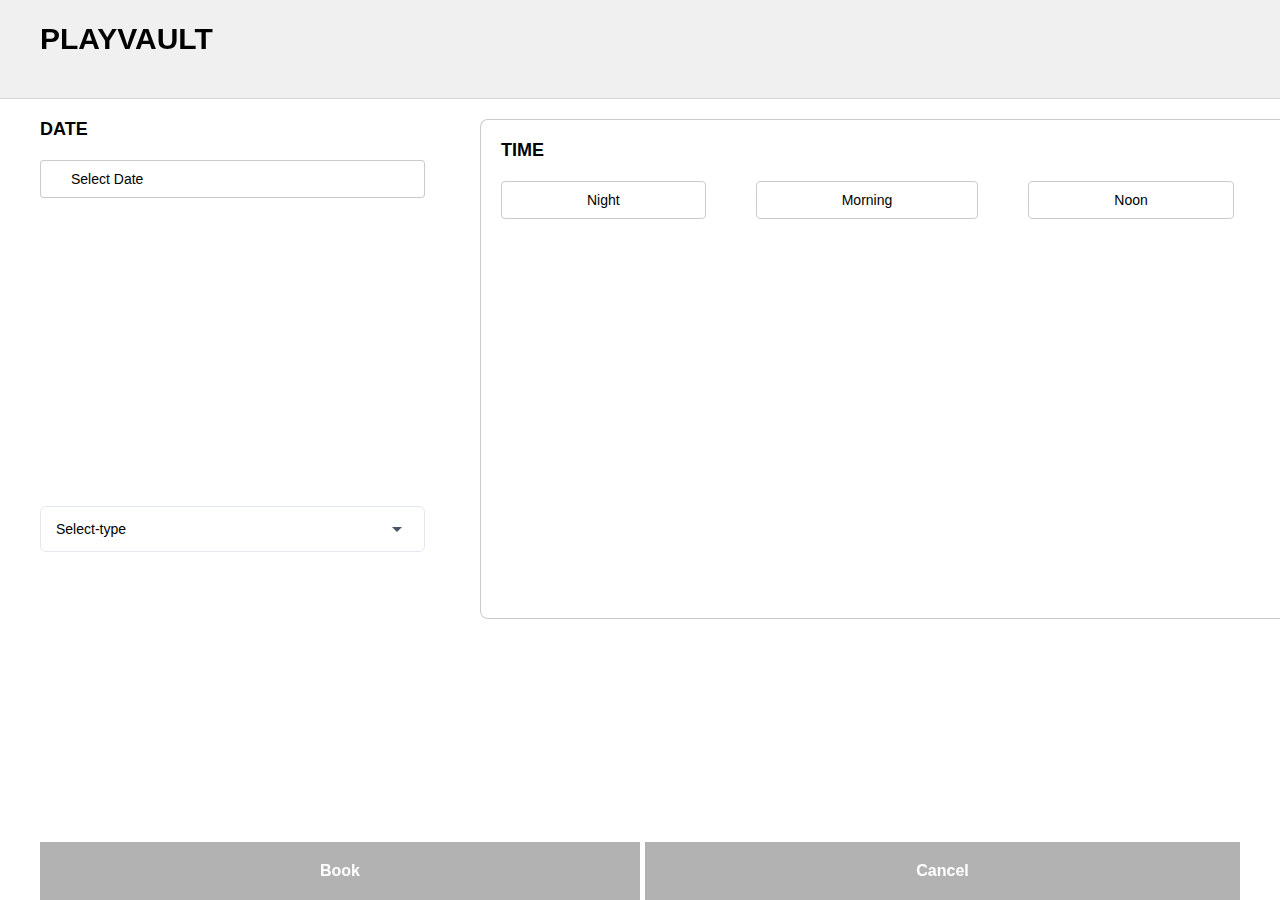
<file: PlayVault HTML/ClientBooking.html>
<!DOCTYPE html>
<html lang="en">
<head>
    <meta charset="UTF-8">
    <meta name="viewport" content="width=device-width, initial-scale=1.0">
    <title>PlayVault - Turf Management</title>
    <link rel="stylesheet" href="../PlayVault CSS/Clientbooking.css">
    <!-- <link rel="stylesheet" href="https://cdnjs.cloudflare.com/ajax/libs/font-awesome/6.0.0/css/all.min.css"> -->
</head>
<body>
    <div class="main">
        <nav class="NavigationBar">
            <div class="Icon">
                <a href="#">
                    <h2 class="logo">PLAYVAULT</h2>
                </a>
            </div>
        </nav>
        <div class="content-container">
            <div class="left-side">
                <h2>DATE</h2>
                <div class="date-section">
                    <button id="dateButton" class="selection-button">7 January 2025</button>
                    <div id="calendarPopup" class="calendar-popup hidden">
                        <div class="calendar-header">
                            <button class="calendar-nav" id="prevMonth">&lt;</button>
                            <span id="currentMonth">January</span>
                            <button class="calendar-nav" id="nextMonth">&gt;</button>
                        </div>
                        <div class="calendar-days">
                            <div>Sun</div>
                            <div>Mon</div>
                            <div>Tue</div>
                            <div>Wed</div>
                            <div>Thu</div>
                            <div>Fri</div>
                            <div>Sat</div>
                        </div>
                        <div id="calendarDates" class="calendar-dates"></div>
                    </div>
                </div>

                <div class="bulk-section">
                    <div class="bulk-actions">
                        <div class="custom-dropdown" id="bulkPeriod">
                            <div class="dropdown-selected" data-value="daily">
                                <span class="selected-text">Select-type</span>
                                <svg class="dropdown-arrow" viewBox="0 0 24 24" width="24" height="24">
                                    <path d="M7 10l5 5 5-5z" />
                                </svg>
                            </div>
                            <div class="dropdown-options">
                                <div class="dropdown-option" data-value="daily">Daily</div>
                                <div class="dropdown-option" data-value="weekly">Weekly</div>
                                <div class="dropdown-option" data-value="monthly">Monthly</div>
                            </div>
                        </div>
                        <!-- <button id="bulkBlockBtn" class="bulk-button">Block Time Range</button> -->
                    </div>
                </div>
            </div>

            <div class="right-side">
                <div class="time-container">
                    <h2>TIME</h2>
                    <div class="period-buttons">
                        <button class="period-button" data-period="Night">Night</button>
                        <button class="period-button" data-period="Morning">Morning</button>
                        <button class="period-button" data-period="Noon">Noon</button>
                        <button class="period-button" data-period="Evening">Evening</button>
                    </div>
                    <div class="slot-buttons"></div>
                    <div id="bulkTimeRange" class="bulk-time-range hidden">
                        <h3>Select Time Range</h3>
                        <div class="time-selection-container">
                            <div class="time-select-group">
                                <label>Start Time</label>
                                <div class="custom-dropdown" id="startTimeDropdown">
                                    <button class="dropdown-toggle">Start-time</button>
                                    <div class="dropdown-menu">
                                        <!-- Time slots will be inserted here by JavaScript -->
                                    </div>
                                </div>
                            </div>
                            <div class="time-select-group">
                                <label>End Time</label>
                                <div class="custom-dropdown" id="endTimeDropdown">
                                    <button class="dropdown-toggle">End-time</button>
                                    <div class="dropdown-menu">
                                        <!-- Time slots will be inserted here by JavaScript -->
                                    </div>
                                </div>
                            </div>
                        </div>
                        <div class="bulk-time-actions">
                            <button id="confirmBulkBlock">Block</button>
                            <button id="cancelBulkBlock">Unblock</button>
                        </div>
                    </div>
                </div>
            </div>
        </div>

        <div class="bottom-container">
            <button id="bookBtn" class="bottom-button">Book</button>
            <button id="cancelBtn" class="bottom-button">Cancel</button>
        </div>
    </div>
    <script src="../PlayVault JS/Clientbooking.js"></script>
</body>
</html>
</file>
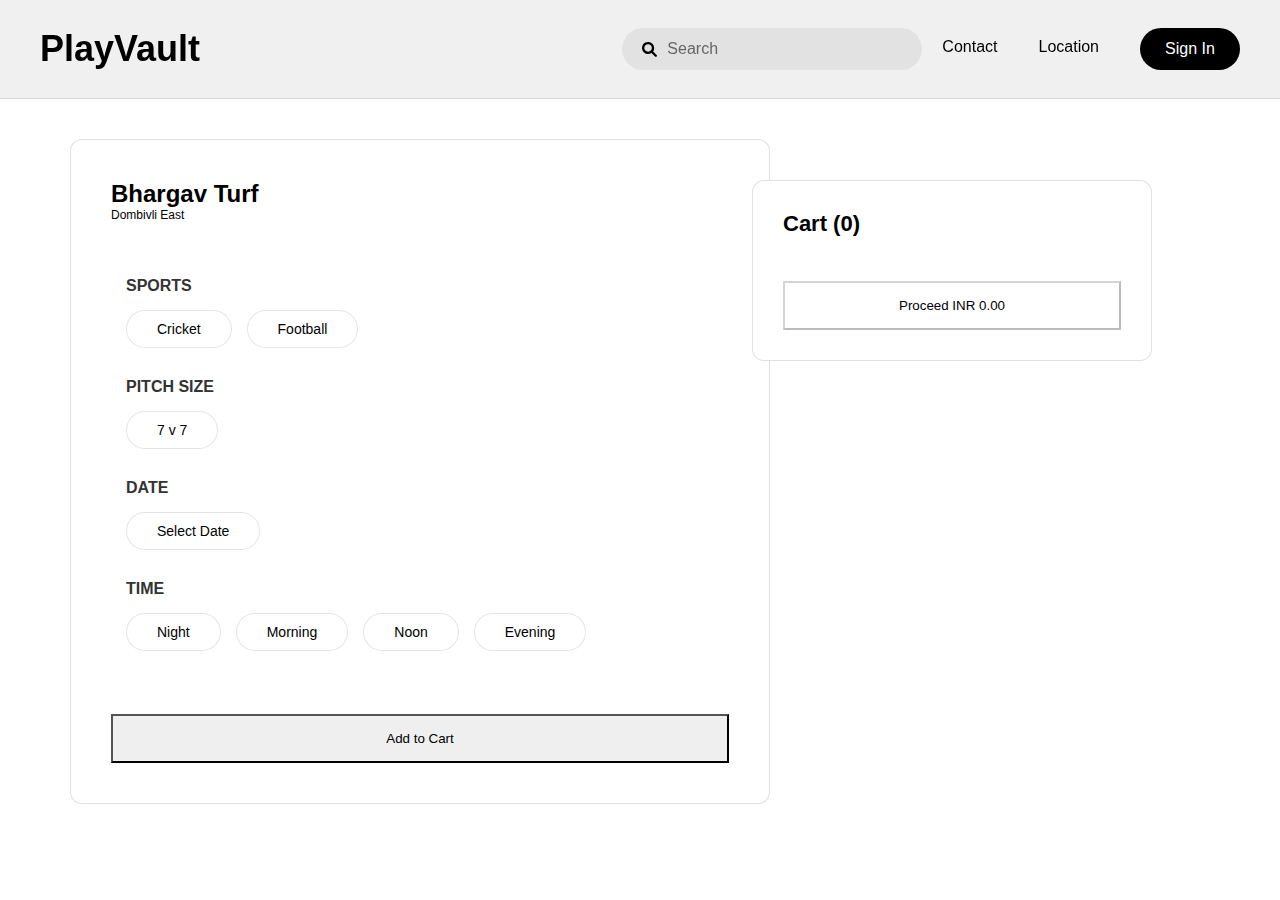
<file: Test/Test.html>
<!DOCTYPE html>
<html lang="en">

<head>
    <meta charset="UTF-8">
    <meta name="viewport" content="width=device-width, initial-scale=1.0">
    <title>PlayVault</title>
    <!-- Link to external CSS stylesheet -->
    <link rel="stylesheet" href="../PlayVault CSS/Navigation.css">
    <link rel="stylesheet" href="../PlayVault CSS/Sign-in.css">
    <link rel="stylesheet" href="../PlayVault CSS/Location.css">
    <link rel="stylesheet" href="../Test/Test.css">
    <!-- Link to Font Awesome for icons -->
    <link rel="stylesheet" href="https://cdnjs.cloudflare.com/ajax/libs/font-awesome/6.0.0/css/all.min.css">
</head>

<body>
    <div class="main">
        <!-- Navigation Bar -->
        <nav class="NavigationBar">
            <div class="Icon">
                <!-- Logo of the website -->
                <a href="#">
                    <h2 class="logo">PlayVault</h2>
                </a>
            </div>

            <div class="Menu">
                <!-- Search Button with Icon -->
                <button class="Search-Button">
                    <span class="search-icon"><i class="fas fa-search"></i></span>
                    <span class="search-text">Search</span>
                </button>

                <!-- Navigation Links -->
                <ul class="nav-links">
                    <li><a href="#">Contact</a></li>
                    <li><a href="#location">Location</a></li>
                </ul>
            </div>

            <!-- Sign-in Button -->
            <button class="signInButton" onclick="openLoginModal()">Sign In</button>
        </nav>

    <div class="main-container">
        <!-- Left side - Booking Form -->
        <div class="booking-container">
            <div class="booking-card">
                <header class="booking-header">
                    <h1>Bhargav Turf</h1>
                    <p>Dombivli East</p>
                </header>

                <!-- Form Fields -->
                <section class="section">
                    <h2>SPORTS</h2>
                    <div class="button-group">
                        <button class="selection-button" data-type="sport">Cricket</button>
                        <button class="selection-button" data-type="sport">Football</button>
                    </div>
                </section>

                <!-- Pitch Size -->
                <section class="section">
                    <h2>PITCH SIZE</h2>
                    <div class="button-group">
                        <button class="selection-button" data-type="pitch">7 v 7</button>
                    </div>
                </section>

                <!-- Date Selection -->
                <section class="section">
                    <h2>DATE</h2>
                    <div class="button-group">
                        <button id="dateButton" class="selection-button">1 Jan 2025</button>
                    </div>
                    <!-- Calendar popup -->

                    <div id="calendarPopup" class="calendar-popup">
                        <div class="calendar-header">
                            <button class="calendar-nav" id="prevMonth">&lt;</button>
                            <span id="currentMonth">January</span>
                            <button class="calendar-nav" id="nextMonth">&gt;</button>
                        </div>
                        <div class="calendar-days">
                            <div>Sun</div>
                            <div>Mon</div>
                            <div>Tue</div>
                            <div>Wed</div>
                            <div>Thu</div>
                            <div>Fri</div>
                            <div>Sat</div>
                        </div>
                        <div id="calendarDates" class="calendar-dates"></div>
                    </div>
                </section>

                <!-- Time Selection -->
                <section class="section">
                    <h2>TIME</h2>
                    <div class="time-slots">
                        <div class="period-buttons">
                            <button class="period-button" data-period="Night">Night</button>
                            <button class="period-button" data-period="Morning">Morning</button>
                            <button class="period-button" data-period="Noon">Noon</button>
                            <button class="period-button" data-period="Evening">Evening</button>
                        </div>
                        <div class="slot-buttons"></div>
                    </div>
                </section>

                    <!-- Action Button -->
                    <div class="action-buttons">
                        <button class="button primary" id="addToCartBtn">Add to Cart</button>
                    </div>
                </div>
            </div>
        </div>

        <!-- Right side - Cart -->
        <div class="cart-container">
            <div class="cart-card">
                <h2 class="cart-title">Cart (<span id="cartCount">0</span>)</h2>
                <div id="cartItems" class="cart-items">
                    <!-- Cart items will be populated by JavaScript -->
                </div>
                <div class="cart-total" id="cartTotal">
                    <button class="button primary proceed-btn" id="proceedBtn" disabled>
                        Proceed INR 0.00
                    </button>
                </div>
            </div>
        </div>
    </div>
    <script src="../Test/Test.js"></script>
</body>
</html>
</file>
<file: PlayVault CSS/Sign-in.css>
.modal-overlay {
    display: none;
    position: fixed;
    top: 0;
    left: 0;
    width: 100%;
    height: 100%;
    background-color: rgba(0, 0, 0, 0.5);
    z-index: 1100;
    justify-content: center;
    align-items: center;
  }
  
  .login-container {
    /* min-height: 400px; 
    max-height: 500px;  */
    height: 500px;
    background-color: white;
    padding: 50px;
    border-radius: 8px;
    width: 100%;
    max-width: 500px;
    position: fixed;
    top: 50%;
    left: 50%;
    transform: translate(-50%, -50%);  /* moves the element upward by 50% of its height and leftward by 50% of its width, effectively centering the element both horizontally and vertically within its parent element*/
    animation: slideDown 0.3s ease-out;
  }
  
  /* Close Button */
  
  .close-button {
    position: absolute;  /* position an element relative to its nearest positioned ancestor  */
    top: 16px;
    right: 16px;
    font-size: 28px;
    background: none;
    border: none;
    cursor: pointer;
    color: #666;
    transition: color 0.3s;
  }
  
  .close-button:hover {
    color: #333;
  }
  
  /* Get started  */
  
  .modal-title {
    text-align: center;
    margin-bottom: 30px;
    font-size: 24px;
    font-weight: bold;
  }
  
  /* Modal Buttons Google and Email */
  
  .modal-button {
    width: 100%;
    padding: 15px;
    margin-bottom: 15px;
    border: 1px solid #ddd;
    border-radius: 4px;
    background-color: white;
    cursor: pointer;
    display: grid;
    grid-template-columns: 60px 1fr;
    align-items: center;
    font-size: 16px;
    transition: 0.3s;
    text-align: left;
    justify-content: space-between;
    padding: 15px 20px; /* Add padding to adjust spacing */
  }
  
  
  .modal-button:hover {
    background-color: #f5f5f5;
  }
  
  /* Icon of the buttons like google and email */
  
  .modal-button i {
    font-size: 20px;
    min-width: 24px;
    text-align: left;
  }
  
  /* Text of the buttons like google and email */
  
  .modal-button span {
    grid-column: 2;
    text-align: center;
    padding-right: 50px;
  }
  
  /* Divider i.e. OR */
  .divider {
    text-align: center;
    margin: 24px 0 24px;
    color: black;
    position: relative;
    font-size: 14px;
  }
  
  .divider::before,
  .divider::after {
    content: "";
    position: absolute;
    top: 50%;
    width: 45%;
    height: 1px;
    background-color: #ddd;
  }
  
  .divider::before {
    left: 0;
  }
  
  .divider::after {
    right: 0;
  }
  
  /* Mobile Input Section */
  .mobile-input {
    display: flex;
    align-items: center;
    gap: 12px;
    padding-bottom: 8px;
  }
  
  /* Indian Flag Icon */
  
  .country-code {
    display: flex;
    align-items: center;
    gap: 8px;
    color: #333;
    font-size: 16px;
  }
  
  .flag-icon {
    width: 20px;
    height: 15px;
    object-fit: contain;
  }
  
  /* Enter mobile number text */
  
  .mobile-number-input {
    flex-grow: 1;
    border: none;
    outline: none;
    font-size: 16px;
    padding: 8px 0;
    background: transparent;
    border-bottom: 1px solid  #b8b6b6;
    align-items: center;
  }
  
  .mobile-number-input:focus{
    border-bottom: 1px solid black;
  }
  
  /* sign-in-Continue Button */
  .sign-in-continue-button{
    width: 100%;
    padding: 14px;
    border: none;
    border-radius: 8px;
    font-size: 16px;
    cursor: not-allowed;
    background-color: #e0e0e0;
    color: white;
    cursor: not-allowed;
    transition: background-color 0.3s, color 0.3s;
    margin-top: 80px;
    display: none;
  }
  
  .sign-in-continue-button.focused {
    display: block; /* Show button */
    
  }
  
  .sign-in-continue-button:not(:disabled) {
    background-color: #333;
    cursor: pointer;
  }
  
  /* Email Login Container */
  .email-login-container {
    height: 500px;
    background-color: white;
    padding: 50px;
    border-radius: 8px;
    width: 100%;
    max-width: 500px;
    position: fixed;
    top: 50%;
    left: 50%;
    transform: translate(-50%, -50%);
    animation: slideDown 0.3s ease-out;
  }
  
  .email-header {
    margin-bottom: 24px;
  }
  
  .back-button {
    position: absolute;
    top: 15px;
    left: 15px;
    font-size: 20px;
    cursor: pointer;
    color: black;
    background: none;
    border: none;
    padding: 5px;
    transition: color 0.3s;
  }
  
  /* Login with Email */
  
  .email-title {
    margin-top: 50px;
    margin-bottom: 30px;
    font-size: 24px;
    font-weight: bold;
  }
  
  /* Form Styles */
  .form-group {
    margin-bottom: 24px;
  }
  
  .form-group label {
    display: block;
    margin-bottom: 8px;
    color: #666;
    font-size: 14px;
  }
  
  .form-group input {
    width: 100%;
    padding: 12px;
    border: 1px solid #ddd;
    border-radius: 8px;
    font-size: 16px;
    outline: none;
    transition: border-color 0.3s;
  }
  
  .form-group input:focus {
    border-color: #333;
  }
  
  /* Continue Button */
  .Email-continue-button {
    width: 100%;
    padding: 14px;
    border: none;
    border-radius: 8px;
    font-size: 16px;
    cursor: not-allowed;
    background-color: #e0e0e0;
    color: white;
    transition: background-color 0.3s;
    margin-top: 170px;
  }
  
  .Email-continue-button:not(:disabled) {
    background-color: #333;
    cursor: pointer;
  }
  
  .Email-continue-button:not(:disabled):hover {
    background-color: #444;
  }
  
  /* Slide down animation of sigin page */
  
  @keyframes slideDown {
    from {
      transform: translate(-50%, -100%);
      opacity: 0;
    }
    to {
      transform: translate(-50%, -50%);
      opacity: 1;
    }
  }

  .verification-container {
    height: 500px;
    background-color: white;
    padding: 50px;
    border-radius: 8px;
    width: 100%;
    max-width: 500px;
    position: fixed;
    top: 50%;
    left: 50%;
    transform: translate(-50%, -50%);
    animation: slideDown 0.3s ease-out;
    z-index: 1100;
  }
  
  .verification-title {
    margin-top: 50px;
    margin-bottom: 30px;
    font-size: 24px;
    font-weight: bold;
  }
  
  .verification-subtitle {
    color: #666;
    margin-bottom: 24px;
    font-size: 15px;
    display: flex;
    align-items: center;
    gap: 5px;
  }
  
  .verification-subtitle strong {
    color: #333;
    font-weight: 500;
    display: inline;
    margin-top: 0;  /* Remove the margin since it's now inline */
  }
  
  .otp-input-container {
    display: flex;
    gap: 8px;
    justify-content: left;
    margin-bottom: 24px;
  }
  
  .otp-input {
    width: 40px;
    height: 40px;
    border: 1px solid #ddd;
    border-radius: 4px;
    text-align: center;
    font-size: 18px;
    font-weight: bold;
  }
  
  .otp-input:focus {
    border-color: grey;
    outline: none;
    box-shadow: 0 0 0 2px darkgray;
  }
  
  .resend-container {
    text-align: center;
    color: #666;
  }
  
  .resend-button {
    background: none;
    border: none;
    color: black;
    cursor: pointer;
    margin-left: 4px;
    font-weight: bold;
  }
  
  .verify-continue-button {
    width: 100%;
    padding: 14px;
    border: none;
    border-radius: 8px;
    font-size: 16px;
    cursor: not-allowed;
    background-color: #e0e0e0;
    color: white;
    transition: background-color 0.3s;
    margin-top: 139px;  /* This will push the button down */  
  }
  
  .verify-continue-button:disabled {
    background-color: #e0e0e0; /* Grey when disabled */
    cursor: not-allowed;
  }
  
  .verify-continue-button:not(:disabled) {
    cursor: pointer;
  }
  
  .verification-header {
    margin-bottom: 24px;
  }
  
  .back-button {
    position: absolute;
    top: 15px;
    left: 15px;
    font-size: 20px;
    cursor: pointer;
    color: black;
    background: none;
    border: none;
    padding: 5px;
    transition: color 0.3s;
  }
  
  /* Media Queries for sign in container*/

  /* Mobile Devices (up to 480px) */
/* Base styles that apply to all screen sizes */

/* 481px  ------------------ 492px slightly different aa rha hai */

/* Mobile Devices (up to 480px) */
@media (max-width: 480px) {
  /* General Container Styles */
  .login-container,
  .email-login-container,
  .verification-container {
      padding: 30px;
      width: 90%;
      display: flex;
      flex-direction: column;
  }

  .form-content,
  .email-form-content,
  .verification-content {
      flex: 1;
      display: flex;
      flex-direction: column;
  }

  .modal-button {
      padding: 9px 9px;
      font-size: 14px;
  }

  .modal-title {
      font-size: 22px;
      margin: 30px 0;
  }

  .mobile-number-input {
      font-size: 14px;
  }

  .sign-in-continue-button,
  .verify-continue-button,
  .Email-continue-button {
      font-size: 16px;
  }

  .sign-in-continue-button {
      margin-top: 100px;
  }

  .Email-continue-button {
      margin-top: 170px;
  }

  .verify-continue-button {
      margin-top: 160px;
  }

  .email-title,
  .verification-title {
      font-size: 22px;
      margin: 60px 0 30px;
  }

  .form-group label {
      font-size: 14px;
  }

  .form-group input {
      padding: 12px;
      font-size: 14px;
  }

  .back-button {
      top: 15px;
      left: 15px;
      font-size: 20px;
  }

  .verification-subtitle {
      font-size: 14px;
  }

  .otp-input-container {
      gap: 5px;
  }

  .otp-input {
      width: 40px;
      height: 40px;
      font-size: 14px;
  }
}

/* For shorter devices */
@media (max-width: 480px) and (max-height: 700px) {
  .login-container,
  .email-login-container,
  .verification-container {
      min-height: 400px;
  }

  .sign-in-continue-button {
      margin-top: 80px;
  }
}

/* For taller devices */
@media (max-width: 480px) and (min-height: 701px) {
  .login-container,
  .email-login-container,
  .verification-container {
      min-height: 400px;
  }
}

/* Tablet Devices (481px to 768px) - Including iPad Mini */
@media (min-width: 481px) and (max-width: 768px) {
  .login-container,
  .email-login-container,
  .verification-container {
      padding: 50px;
      width: 80%;
      min-height: 500px;
      display: flex;
      flex-direction: column;
  }

  .form-content,
  .email-form-content,
  .verification-content {
      flex: 1;
      display: flex;
      flex-direction: column;
  }

  .modal-button {
      padding: 15px 15px;
      font-size: 16px;
  }

  .modal-title {
      font-size: 24px;
      margin-bottom: 30px;
  }

  .mobile-number-input {
      font-size: 16px;
  }

  .sign-in-continue-button,
  .verify-continue-button,
  .Email-continue-button {
      font-size: 16px;
  }

  .sign-in-continue-button {
      margin-top: 80px;
  }

  .Email-continue-button {
      margin-top: 173px;
  }

  .verify-continue-button {
      margin-top: 130px;
  }

  .email-title,
  .verification-title {
      font-size: 24px;
      margin: 40px 0 30px;
  }

  .form-group label {
      font-size: 15px;
  }

  .form-group input {
      padding: 12px;
      font-size: 16px;
  }

  .back-button {
      top: 15px;
      left: 15px;
      font-size: 20px;
  }

  .verification-subtitle {
      font-size: 14px;
  }

  .otp-input-container {
      gap: 10px;
  }

  .otp-input {
      width: 45px;
      height: 45px;
      font-size: 18px;
  }
}

/* For devices between 481px and 505px */
@media (min-width: 481px) and (max-width: 505px) {
  .login-container,
  .email-login-container,
  .verification-container {
      padding: 50px;
      width: 80%;
  }

  .modal-button {
      padding: 15px 10px;
      font-size: 16px;
  }

  .sign-in-continue-button,
  .verify-continue-button,
  .Email-continue-button {
      font-size: 16px;
  }

  .sign-in-continue-button {
      margin-top: 80px;
  }
  
  .Email-continue-button {
      margin-top: 170px;
  }

  .verify-continue-button {
      margin-top: 140px;
  }

  .verification-title {
      font-size: 22px;
      margin-top: 40px;
  }

  .verification-subtitle {
      font-size: 14px;
  }

  .otp-input-container {
      gap: 5px;
  }

  .otp-input {
      width: 40px;
      height: 40px;
      font-size: 14px;
  }
}
</file>
<file: PlayVault CSS/Location.css>
/* Location CSS */

/* Add these styles to your existing CSS file */
.location-overlay {
    position: fixed;
    top: 0; /* Height of navbar */
    left: 0;
    width: 100%;
    height: 100%;
    background-color: rgba(0, 0, 0, 0.5); /* Light grey overlay */
    z-index: 999;
  }
  
  .location-container {
    height: auto; /* Add minimum height */
    min-height: 400px; /* Add minimum height */
    background-color: white;
    padding: 60px 50px 60px 50px; /* Reduced from 50px */
    border-radius: 8px;
    width: 100%;
    max-width: 500px;
    position: fixed;
    top: 50%;
    left: 50%;
    transform: translate(-50%, -50%);
    animation: slideDown 0.3s ease-out;
  }
  
  .search-container {
    margin-bottom: 30px;
    position: relative; /* Add this */
    width: 100%;
  }
  
  .search-container::after {
    content: '';
    position: absolute;
    bottom: -10px; /* Adjust this value to control spacing */
    left: -50px; /* Match container padding */
    right: -50px; /* Match container padding */
    height: 1px;
    background-color: rgba(0, 0, 0, 0.05); /* Light grey line */
  }
  
  .search-box {
    position: relative;
    margin-bottom: 20px;
    padding-left: 40px;
    border: 1px solid rgba(0, 0, 0, 0.1);
  }
  
  .search-dropdown {
    display: none;
    position: absolute;
    top: 100%;
    left: 0;
    right: 0;
    background: white;
    border: 1px solid rgba(0, 0, 0, 0.1);
    border-top: none;
    border-radius: 0 0 4px 4px;
    max-height: 200px;
    overflow-y: auto;
    z-index: 1000;
    box-shadow: 0 2px 4px rgba(0,0,0,0.1);
  }
  
  .dropdown-item {
    padding: 10px 15px;
    cursor: pointer;
    border-bottom: 1px solid rgba(0, 0, 0, 0.1); /* Adds a sleek line after each item */
    transition: background-color 0.2s ease;
    font-size: 14px;
  }
  
  .dropdown-item:last-child {
    border-bottom: none;
  }
  
  .dropdown-item:hover {
    background-color: #f5f5f5;
  }
  
  .dropdown-item strong {
    font-weight: bold;
    color: #000;
  }
  
  .search-box input {
    width: 100%;
    padding: 15px;
    font-size: 16px;
    border: none;
    background-color: white;
    border-radius: 4px;
    color: black;
    padding-left: 20px;
    box-sizing: border-box;
    outline: none;
  }
  
  .search-box input::placeholder {
    color:rgba(0, 0, 0, 0.5);
    font-size: 14px;
  }
  
  .search-box i {
    position: absolute;
    left: 20px;
    top: 50%;
    transform: translateY(-50%);
    color: rgba(0, 0, 0, 0.5);
  }
  
  .detect-location {
    background: none;
    border: none;
    color: black;
    font-size: 16px;
    cursor: pointer;
    display: flex;
    align-items: center;
    gap: 10px;
    padding: 10px 0; 
    font-weight: bold;
  }
  
  .detect-location i {
    font-size: 18px;
    margin-left: 2px
  }
  
  .popular-cities {
    margin-top: 20px;
    text-align: center;
    padding-bottom: 0; 
  }
  
  .popular-cities h2 {
    font-size: 16px;
    margin-bottom: 20px;
    color: #333;
    font-weight: normal;
  }
  
  .city-card {
    background: white;
    border: 1px solid rgba(0, 0, 0, 0.1);
    border-radius: 8px;
    padding: 20px;
    text-align: left;
    cursor: pointer;
    transition: all 0.3s ease;
    margin-bottom: 10px; 
  }
  
  .city-card:last-child {
    margin-bottom: 0px; /* Remove margin from last card */
  }
  
  .city-card:hover {
    box-shadow: 0 4px 12px rgba(0, 0, 0, 0.2);
    transform: translateY(-2px);
  }
  
  .city-name {
    font-size: 16px;
    color: #333;
    margin: 0;
    font-weight: normal;
  }
  
  .nav-links li a {
    max-width: 150px;
    overflow: hidden;
    text-overflow: ellipsis;
    white-space: nowrap;
    display: inline-block;
  }

  @media screen and (max-width: 768px) {
    .location-container {
      width: 80%;
      min-height: 500px;
      padding: 50px;
    }
  
    .city-card {
      padding: 15px;
      margin-bottom: 20px;
    }
  
    .popular-cities h2 {
      font-size: 15px;
    }
  
    .nav-links li a {
      max-width: 120px;
    }
  }
  
  /* Mobile styles - max-width: 480px */
  @media screen and (max-width: 480px) {
    .location-container {
      width: 90%;
      min-height: 400px;
      padding: 30px
    }
  
    .search-container {
      margin-bottom: 20px;
    }
  
    .search-box {
      padding-left: 30px;
    }
  
    .search-box input {
      padding: 15px;
      font-size: 14px;
    }
  
    .search-box i {
      left: 10px;
    }
  
    .dropdown-item {
      padding: 8px 12px;
      font-size: 13px;
    }
  
    .detect-location {
      font-size: 14px;
      gap: 8px;
    }
  
    .detect-location i {
      font-size: 16px;
    }
  
    .popular-cities {
      margin-top: 20px;
    }
  
    .popular-cities h2 {
      font-size: 14px;
      margin-bottom: 20px;
    }
  
    .city-card {
      padding: 12px;
      margin-bottom: 15px;
    }
  
    .city-name {
      font-size: 14px;
    }
  
    .nav-links li a {
      max-width: 100px;
    }
  }
</file>
<file: PlayVault CSS/Clientbooking.css>
/* Base Reset */
* {
  margin: 0;
  padding: 0;
  box-sizing: border-box;
  font-family: Arial, sans-serif;
}

/* Layout */
.main {
  width: 100%;
  margin-top: 99px;
}

.content-container {
  display: flex;
  gap: 40px;
  max-width: 1800px;
  margin: 0 auto;
  padding: 20px 40px;
}

.left-side {
  flex: 0 0 400px;
}

.right-side {
  flex: 1;
}

/* Navigation */
.NavigationBar {
  background-color: rgba(105, 105, 105, 0.1);
  width: 100%;
  height: 99px;
  position: fixed;
  top: 0;
  left: 0;
  display: flex;
  align-items: center;
  padding: 0 40px;
  border-bottom: 1px solid rgba(105, 105, 105, 0.2);
  z-index: 1000;
}

.Icon {
  width: 244px;
  height: 88px;
  display: flex;
  align-items: center;
}

.Icon a {
  text-decoration: none;
}

.logo {
  color: black;
  font-size: 30px;
  font-weight: bold;
}

/* Typography */
h2 {
  margin-bottom: 20px;
  font-size: 18px;
  font-weight: bold;
}

/* Selection Button */
.selection-button {
  padding: 10px 30px;
  border-radius: 4px;
  border: 1px solid rgba(0,0,0,0.2);
  background-color: white;
  cursor: pointer;
  font-size: 14px;
  transition: all 0.3s ease;
  width: 385px;
  text-align: left;
  align-items: center;
}

.selection-button.active,
.selection-button.selected {
  background-color: rgba(0, 0, 0, 0.1);
  border-color: rgba(0, 0, 0, 0.5);
  color: black;
}

/* Calendar */
.calendar-popup {
  display: none;
  position: absolute;
  background: white;
  border-radius: 8px;
  box-shadow: 0 2px 10px rgba(0,0,0,0.2);
  padding: 15px;
  width: 385px;
  margin-top: -40px;
  z-index: 1000;
  font-family: -apple-system, BlinkMacSystemFont, sans-serif;
}

.calendar-header {
  display: flex;
  justify-content: space-between;
  align-items: center;
  margin-bottom: 15px;
  font-family: -apple-system, BlinkMacSystemFont, sans-serif;
  font-weight: bold;
}

.calendar-nav {
  display: flex;
  justify-content: center;
  align-items: center;
  width: 30px;
  height: 30px;
  border-radius: 5px;
  background-color: white;
  border: 1px solid #ccc;
  box-shadow: 1px 1px 5px rgba(0, 0, 0, 0.1);
  cursor: pointer;
  font-size: 14px;
  font-weight: bold;
}

.calendar-nav:hover {
  background-color: rgba(0, 0, 0, 0.1);
}

.calendar-days {
  display: grid;
  grid-template-columns: repeat(7, 1fr);
  text-align: center;
  font-size: 12px;
  margin-bottom: 10px;
  font-family: -apple-system, BlinkMacSystemFont, sans-serif;
  color: rgba(0, 0, 0, 0.5);
  font-weight: bold;
}

.calendar-dates {
  display: grid;
  grid-template-columns: repeat(7, 1fr);
  gap: 5px;
  font-family: -apple-system, BlinkMacSystemFont, sans-serif;
}

.calendar-date {
  display: flex;
  justify-content: center;
  align-items: center;
  height: 35px;
  cursor: pointer;
  border-radius: 50%;
  font-size: 14px;
}

.calendar-date:hover {
  background-color: rgba(0, 0, 0, 0.1);
  border-radius: 5px;
}

.calendar-date.disabled {
  background-color: #f4f4f4;
  color: rgba(0, 0, 0, 0.3);
  cursor: not-allowed;
  border-radius: 5px;
}

/* Time Container */
.time-container {
  background: #fff;
  border: 1px solid rgba(0, 0, 0, 0.2);
  border-radius: 8px;
  padding: 20px;
  height: 500px;
}

/* Period Buttons */
.period-buttons {
  display: flex;
  gap: 50px;
  margin-bottom: 8px;
}

.period-button {
  padding: 10px 85px;
  border: 1px solid #ccc;
  border-radius: 4px;
  background: #fff;
  cursor: pointer;
  margin-bottom: 20px;
  font-size: 14px;
}

.period-button.active {
  background-color: #000;
  color: #fff;
}

/* Slot Buttons */
.slot-buttons {
  display: grid;
  grid-template-columns: repeat(auto-fill, minmax(150px, 1fr));
  gap: 10px;
}

.slot-button {
  padding: 0.5rem;
  border: 1px solid #ccc;
  border-radius: 4px;
  background: #fff;
  cursor: pointer;
  transition: all 0.3s ease;
  font-size: 12px;
}

.slot-button.disabled {
  background-color: rgba(0, 0, 0, 0.2);
  cursor: not-allowed;
  opacity: 0.5;
  pointer-events: none;
  color: #666666;
}

.slot-button.active {
  background-color: #000;
  color: #fff;
}

.slot-button.booked {
  background-color: rgba(0, 0, 0, 0.5);
  color: #fff;
  cursor: pointer;
}

.slot-button.booked.selected-for-cancellation {
  background-color: black;
  color: #fff;
  border: 2px solid black;
}

.slot-button:hover:not(.booked) {
  background-color: rgba(0, 0, 0, 0.3);
}

/* Custom Dropdown */
.custom-dropdown {
  position: relative;
  width: 200px;
  font-family: Arial, sans-serif;
}

.dropdown-selected {
  display: flex;
  justify-content: space-between;
  text-align: left;
  align-items: center;
  padding: 10px 15px;
  background: white;
  border: 1px solid #e2e8f0;
  border-radius: 6px;
  cursor: pointer;
  user-select: none;
  transition: all 0.2s ease;
  width: 385px;
  box-sizing: border-box;
  margin-left: -8px;
}

.dropdown-selected:hover {
  border-color: #999;
}

.dropdown-arrow {
  fill: #4a5568;
  transition: transform 0.2s ease;
}

.custom-dropdown.active .dropdown-arrow {
  transform: rotate(180deg);
}

.dropdown-options {
  position: absolute;
  top: 50px;
  left: 0;
  right: 0;
  background: white;
  border: 1px solid #e2e8f0;
  border-radius: 6px;
  margin-top: 4px;
  overflow: hidden;
  z-index: 1000;
  box-shadow: 0 4px 6px rgba(0, 0, 0, 0.1);
  display: none;
  width: 385px;
}

.custom-dropdown.active .dropdown-options {
  display: block;
}

.dropdown-option {
  padding: 12px 16px;
  cursor: pointer;
  transition: background-color 0.2s ease;
}

.dropdown-option:hover {
  background-color: rgba(0, 0, 0, 0.2);
}

/* Bulk Actions */
.bulk-actions {
  margin-top: 300px;
  display: flex;
  gap: 0.5rem;
  align-items: flex-start;
}

#bulkPeriod {
  padding: 0.5rem;
  border-radius: 4px;
  font-size: 14px;
}

/* Bulk Time Range */
.hidden {
  display: none;
}

.bulk-time-range {
  padding: 20px 5px;
  margin: 20px auto;
}

.bulk-time-range h3 {
  margin: 0 0 20px 0;
  font-size: 18px;
  color: black;
  text-transform: uppercase;
}

.time-selection-container {
  display: flex;
  gap: 20px;
  margin-bottom: 20px;
}

.time-select-group {
  flex: 1;
}

.time-select-group label {
  display: block;
  margin-bottom: 8px;
  color: black;
  font-size: 14px;
}

/* Time Dropdown */
.dropdown-toggle {
  width: 450px;
  padding: 10px 15px;
  background: white;
  border: 1px solid #ddd;
  border-radius: 4px;
  text-align: left;
  cursor: pointer;
  font-size: 14px;
  color: #333;
  transition: border-color 0.2s;
}

.dropdown-toggle:hover {
  border-color: #999;
}

.dropdown-menu {
  display: none;
  position: absolute;
  top: 100%;
  left: 0;
  width: 450px;
  max-height: 200px;
  overflow-y: auto;
  background: white;
  border: 1px solid #ddd;
  border-radius: 4px;
  box-shadow: 0 2px 8px rgba(0, 0, 0, 0.1);
  z-index: 1000;
  font-size: 14px;
}

.dropdown-menu.show {
  display: block;
}

.time-option {
  padding: 8px 15px;
  cursor: pointer;
  transition: background-color 0.2s;
}

.time-option:hover {
  background-color: rgba(0, 0, 0, 0.2);
}

/* Scrollbar */
.dropdown-menu::-webkit-scrollbar {
  width: 6px;
}

.dropdown-menu::-webkit-scrollbar-track {
  background: #f1f1f1;
}

.dropdown-menu::-webkit-scrollbar-thumb {
  background: #888;
  border-radius: 3px;
}

.dropdown-menu::-webkit-scrollbar-thumb:hover {
  background: #555;
}

/* Bulk Time Actions */
.bulk-time-actions button {
  background-color: white;
  color: black;
  border: 1px solid #ccc;
  border-radius: 5px;
  padding: 10px 20px;
  cursor: pointer;
  margin-right: 10px;
  margin-top: 70px;
}

.bulk-time-actions button:hover {
  background-color: rgba(0, 0, 0, 0.4);
}

/* Bottom Container */
.bottom-container {
  position: fixed;
  bottom: 0;
  left: 0;
  right: 0;
  width: calc(100% - 80px);
  margin: 0 40px;
  display: grid;
  grid-template-columns: 1fr 1fr;
  border-top: 1px solid #ffffff;
}

.bottom-button {
  padding: 20px;
  border: none;
  font-size: 16px;
  font-weight: bold;
  cursor: pointer;
  text-align: center;
  transition: transform 0.2s ease-in-out;
  text-transform: capitalize;
}

#bookBtn,
#cancelBtn {
  background-color: rgba(0, 0, 0, 0.3);
  color: white;
  transition: all 0.3s ease;
}

#bookBtn:not(:disabled):hover,
#cancelBtn:not(:disabled):hover {
  background-color: black;
}

#bookBtn.active-action,
#cancelBtn.active-action {
  background-color: black;
}

#bookBtn:disabled,
#cancelBtn:disabled {
  background-color: rgba(0, 0, 0, 0.1);
  color: rgba(255, 255, 255, 0.5);
  cursor: not-allowed;
}

.bottom-button + .bottom-button {
  border-left: 5px solid #ffffff;
}
</file>
<file: PlayVault CSS/Navigation.css>
/* General Reset */
* {
    margin: 0;  /* Remove default margin */
    padding: 0;  /* Remove default padding */
    box-sizing: border-box; /* Include padding and border in element's total width and height */
    font-family: Arial, sans-serif;
  }
  
  /* Main Container */
  .main {
    width: 100%;
    margin-top: 99px;
  }
  
  /* Navigation Bar */
  .NavigationBar {
    background-color: rgba(105, 105, 105, 0.1); /* Add background color */
    width: 100%;
    height: 99px; /* Height of Navigation Bar */
    position: fixed; /* it will remain on same position even if user scrolls. Stay visible all the time */
    top: 0; /* Stick to top from top there will be no space */
    left: 0; /* Stick to left */
    display: flex;  /* allows elements to be arranged easily along a row or column */
    align-items: center; /* Align items vertically */
    padding: 0 40px;  /* 0 means no padding at top and bottom. 40 means padding at left and right */
    border-bottom: 1px solid rgba(105, 105, 105, 0.2); /* Add border at bottom */
    z-index: 1000; /* elements with higher values will appear on top of those with lower values */
  }
  
  .Icon {
    width: 244px; 
    height: 88px;
    display: flex;
    align-items: center;
  }
  
  .Icon a {
    text-decoration: none;  /* remove any text decorations applied to an element, such as underlines, overlines, or line-throughs. */
  }
  
  .logo {
    color: black;
    font-size: 36px;
    font-weight: bold;
  }
  
  /* Menu Section */
  .Menu {
    display: flex;
    align-items: center;
    margin-left: auto;
    gap: 20px; /* space between items in a flex container or grid layout.*/
  }
  
  .Search-Button {
    background-color: rgba(105, 105, 105, 0.1);
    display: flex;
    align-items: center;
    border: none;
    border-radius: 25px; /* Rounded corners */
    padding: 12px 20px;
    min-width: 300px; 
    cursor: pointer; /* Change cursor to pointer */
    transition: 0.3s; /* Add transition effect */
  }
  
  .Search-Button:hover {
    background-color: rgba(105, 105, 105, 0.2);
  }
  
  .search-icon {
    margin-right: 10px;
    font-size: 15px;
  }
  
  .search-text {
    color: #666;
    font-size: 16px;
  }
  
  .nav-links {
    display: flex;
    list-style: none; /* Remove default list style */
    gap: 41px;
  }
  
  .nav-links li a {
    text-decoration: none;
    color: black;
    font-size: 16px;
    transition: 0.3s;
  }
  
  .nav-links li a:hover {
    border-bottom: 2px solid black;
    padding-bottom: 5px;
  }
  
  .signInButton {
    background-color: black;
    color: white;
    border: none;
    border-radius: 25px;
    padding: 12px 24px;
    font-size: 16px;
    cursor: pointer;
    margin-left: 41px;
    min-width: 100px;
    transition: 0.3s;
  }
</file>
<file: Test/Test.css>
/* General Reset */
* {
    margin: 0;  /* Remove default margin */
    padding: 0;  /* Remove default padding */
    box-sizing: border-box; /* Include padding and border in element's total width and height */
    font-family: Arial, sans-serif;
  }
  
  /* Main Container */
  .main {
    width: 100%;
    margin-top: 99px;
  }
  
  /* Navigation Bar */
  .NavigationBar {
    background-color: rgba(105, 105, 105, 0.1); /* Add background color */
    width: 100%;
    height: 99px; /* Height of Navigation Bar */
    position: fixed; /* it will remain on same position even if user scrolls. Stay visible all the time */
    top: 0; /* Stick to top from top there will be no space */
    left: 0; /* Stick to left */
    display: flex;  /* allows elements to be arranged easily along a row or column */
    align-items: center; /* Align items vertically */
    padding: 0 40px;  /* 0 means no padding at top and bottom. 40 means padding at left and right */
    border-bottom: 1px solid rgba(105, 105, 105, 0.2); /* Add border at bottom */
    z-index: 1000; /* elements with higher values will appear on top of those with lower values */
  }
  
  .Icon {
    width: 244px; 
    height: 88px;
    display: flex;
    align-items: center;
  }
  
  .Icon a {
    text-decoration: none;  /* remove any text decorations applied to an element, such as underlines, overlines, or line-throughs. */
  }
  
  .logo {
    color: black;
    font-size: 36px;
    font-weight: bold;
  }
  
  /* Menu Section */
  .Menu {
    display: flex;
    align-items: center;
    margin-left: auto;
    gap: 20px; /* space between items in a flex container or grid layout.*/
  }
  
  .Search-Button {
    background-color: rgba(105, 105, 105, 0.1);
    display: flex;
    align-items: center;
    border: none;
    border-radius: 25px; /* Rounded corners */
    padding: 12px 20px;
    min-width: 300px; 
    cursor: pointer; /* Change cursor to pointer */
    transition: 0.3s; /* Add transition effect */
  }
  
  .Search-Button:hover {
    background-color: rgba(105, 105, 105, 0.2);
  }
  
  .search-icon {
    margin-right: 10px;
    font-size: 15px;
  }
  
  .search-text {
    color: #666;
    font-size: 16px;
  }
  
  .nav-links {
    display: flex;
    list-style: none; /* Remove default list style */
    gap: 41px;
  }
  
  .nav-links li a {
    text-decoration: none;
    color: black;
    font-size: 16px;
    transition: 0.3s;
  }
  
  .nav-links li a:hover {
    border-bottom: 2px solid black;
    padding-bottom: 5px;
  }
  
  .signInButton {
    background-color: black;
    color: white;
    border: none;
    border-radius: 25px;
    padding: 12px 24px;
    font-size: 16px;
    cursor: pointer;
    margin-left: 41px;
    min-width: 100px;
    transition: 0.3s;
  }

  .main-container {
    display: flex;
    gap: 10px;
    max-width: 1400px;
    margin: 30px;
}

.booking-container {
    flex: 1;
    max-width: 800px;
}

.booking-card {
    background: white;
    border-radius: 12px;
    border: 1px solid rgba(105, 105, 105, 0.2);
    padding: 40px;
    margin: 40px;
    width: 700px;
}

.booking-header {
    margin-bottom: 40px;
    text-align: left;
    color: black;
    font-size: 12px
}

/* Section styles */
.section {
    display: flex;
    flex-direction: column;
    justify-content: space-between; /* Add this line */
    padding: 15px;
  }
  
  .section h2 {
  font-size: 16px;
  font-weight: bold;
  margin-bottom: 15px;
  color: #333;
  }
  
  /* Button styles */
  .button-group {
  display: flex;
  gap: 15px;
  flex-wrap: wrap;
  }
  
  .selection-button {
  padding: 10px 30px;
  border-radius: 25px;
  border: 1px solid rgba(0,0,0,0.1);
  background-color: white;
  cursor: pointer;
  font-size: 14px;
  transition: all 0.3s ease;
  }
  
  .selection-button.active {
  background-color:rgba(0,0,0,0.1);
  border-color: rgba(0,0,0,0.5);
  }
  
  .selection-button.selected {
    background-color:rgba(0,0,0,0.1);
    border-color: rgba(0,0,0,0.5);
    color: black; /* Change text color to a darker grey for contrast */
  }

  .calendar-popup {
    display: none;
    position: absolute;
    background: white;
    border-radius: 8px;
    box-shadow: 0 2px 10px rgba(0,0,0,0.2);
    padding: 15px;
    width: 371px;
    top: 510px;
    left: 120px;
    z-index: 1000;
    /* margin-top: 5px; */
}

.calendar-header {
    display: flex;
    justify-content: space-between;
    align-items: center;
    margin-bottom: 15px;
    font-weight: bold;
}

.calendar-nav {
    display: flex;
    justify-content: center;
    align-items: center;
    width: 30px;
    height: 30px;
    border-radius: 5px;
    background-color: white;
    border: 1px solid #ccc;
    box-shadow: 1px 1px 5px rgba(0, 0, 0, 0.1);
    cursor: pointer;
    font-size: 12px;
    font-weight: bold;
}

.calendar-nav:hover {
    background-color: rgba(0, 0, 0, 0.1);
}

.calendar-days {
    display: grid;
    grid-template-columns: repeat(7, 1fr);
    text-align: center;
    font-size: 12px;
    margin-bottom: 10px;
    color: rgba(0, 0, 0, 0.5);
    font-weight: bold;
}

.calendar-dates {
    display: grid;
    grid-template-columns: repeat(7, 1fr);
    gap: 5px;
}

.calendar-date {
    display: flex;
    justify-content: center;
    align-items: center;
    height: 35px;
    cursor: pointer;
    border-radius: 5px;
    font-size: 12px;
}

.calendar-date:hover {
    background-color: rgba(0, 0, 0, 0.1);
}

.calendar-date.disabled {
    background-color: #f4f4f4;
    color: rgba(0, 0, 0, 0.3);
    cursor: not-allowed;
}

/* Add this to ensure the calendar is hidden by default */
.calendar-popup.hidden {
    display: none;
}

.time-slots {
    display: flex;
    flex-direction: column;
    gap: 20px;
    }
    
    .period-buttons {
    display: flex;
    gap: 15px;
    flex-wrap: wrap;
    margin-bottom: 8px;
    }
    
    .period-button {
    padding: 10px 30px;
    border-radius: 25px;
    border: 1px solid rgba(0,0,0,0.1);
    background-color: white;
    cursor: pointer;
    font-size: 14px;
    transition: all 0.3s ease;
    }
    
    .period-button.active {
    background-color: rgba(0,0,0,0.1);
    border-color: rgba(0,0,0,0.5);
    }
    
    .slot-buttons {
        display: grid;
        grid-template-columns: repeat(3, 1fr); /* Updated to 3 slots per line */
        gap: 10px;
    }

    .slot-button {
    padding: 8px;
    border-radius: 20px;
    border: 1px solid rgba(0,0,0,0.1);
    background-color: white;
    cursor: pointer;
    font-size: 12px;
    transition: all 0.3s ease;
    text-align: center;
    }
    
    .slot-button.active {
    background-color: rgba(0,0,0,0.1);
    border-color: rgba(0,0,0,0.5);
    }
    
    .slot-button.disabled {
    opacity: 0.5;
    cursor: not-allowed;
    }

    .button {
        width: 100%;
        padding: 15px 30px;
        border-radius: var(--border-radius);
        cursor: pointer;
        font-weight: 500;
        transition: all 0.2s ease;
        margin-top: 20px;
    }
    
    .button.primary {
        color: black;
    }
    
    .button.primary:hover {
        opacity: 0.9;
    }
    
    .button.primary:disabled {
        background-color: var(--secondary-color);
        cursor: not-allowed;
    }

    .cart-container {
        width: 400px;
        position: absolute; /* Change from sticky to absolute */
        top: 20%; /* Adjust the top position */
        right: 10%; /* Position it to the right */
        height: fit-content;
    }
    
    .cart-card {
        background: white;
        border-radius: 12px;
        border: 1px solid rgba(105, 105, 105, 0.2);
        padding: 30px;
    }
    
    .cart-title {
        color: black;
        font-size: 22px;
        margin-bottom: 20px;
    }
    
    .cart-items {
        display: flex;
        flex-direction: column;
        gap: 20px;
    }
    
    .cart-item {
        padding: 20px;
        border: 1px solid rgba(105, 105, 105, 0.2);
        border-radius: 12px;
        position: relative;
    }
    
    .cart-item-content {
        display: grid;
        gap: 20px;
    }
    
    .cart-item-header {
        display: flex;
        justify-content: space-between;
        align-items: center;
    }
    
    .cart-item-title {
        font-weight: 500;
        font-size: 14px;
    }
    
    .cart-item-price {
        color: black;
        font-size: 14px;
    }
    
    .cart-item-details {
        display: flex;
        align-items: center;
        gap: 1rem;
        color: black;
        font-size: 14px;
    }
    
    .cart-item-remove {
        position: absolute;
        top: 1px;
        right: 5px;
        cursor: pointer;
        color: black;
        background: none;
        border: none;
        padding: 1px;
        font-weight: bold;
        font-size: 15px;
    }
    
    .proceed-btn {
        margin-top: 1.5rem;
    }
</file>
